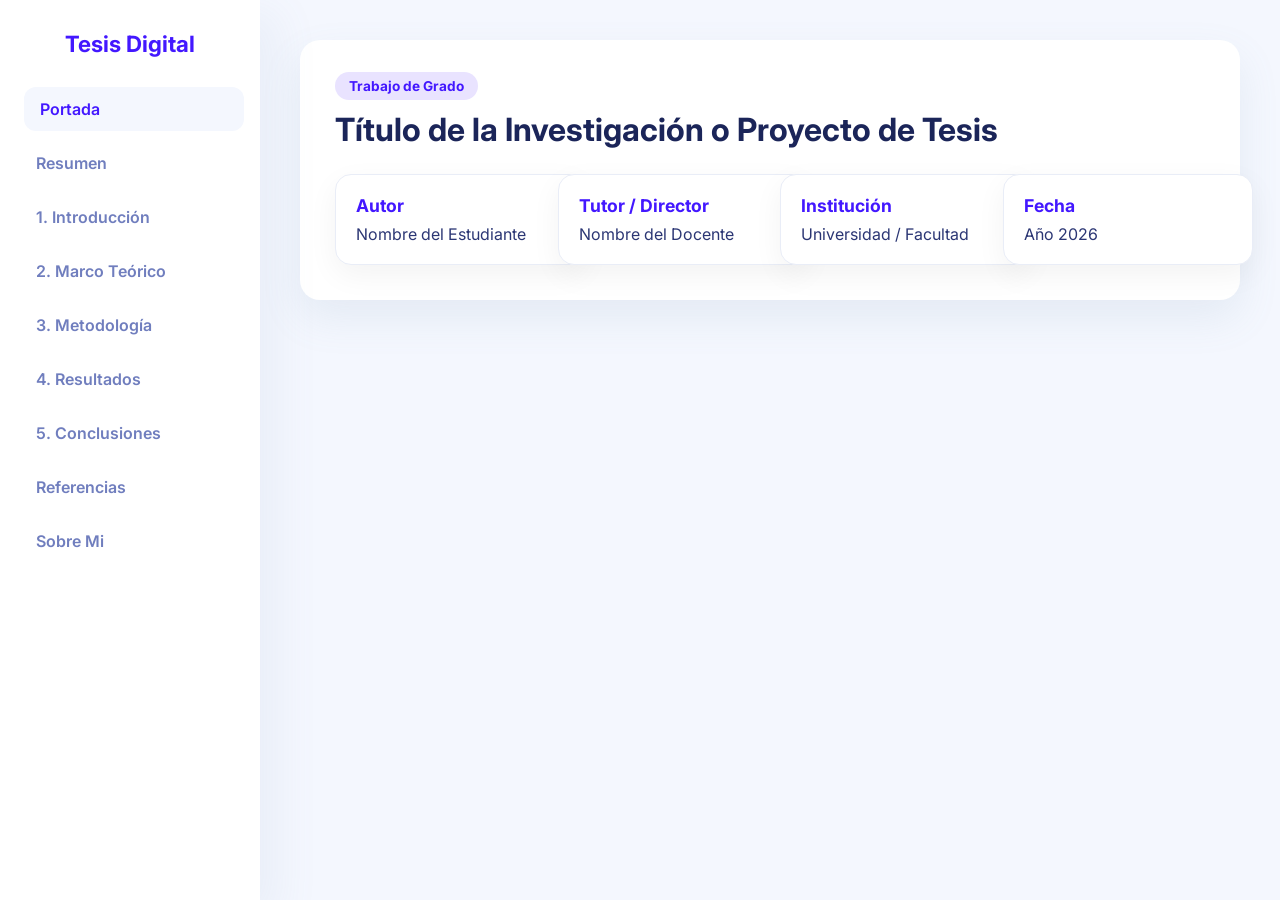
<file: sitio-web/index.html>
<!DOCTYPE html>
<html lang="es">
<head>
    <meta charset="UTF-8">
    <meta name="viewport" content="width=device-width, initial-scale=1.0">
    <title>Documento de Tesis Digital</title>
    <link rel="stylesheet" href="css/styles.css">
    <!-- Fuente moderna desde Google Fonts -->
    <link href="https://fonts.googleapis.com/css2?family=Inter:wght@300;400;600;700&display=swap" rel="stylesheet">
</head>
<body>

    <!-- Panel Lateral de Navegación -->
    <aside class="sidebar">
        <div class="brand">
            <h2>Tesis Digital</h2>
        </div>
        <nav class="menu">
            <a href="#portada" class="nav-btn active" onclick="showSection('portada')">Portada</a>
            <a href="#resumen" class="nav-btn" onclick="showSection('resumen')">Resumen</a>
            <a href="#introduccion" class="nav-btn" onclick="showSection('introduccion')">1. Introducción</a>
            <a href="#marco" class="nav-btn" onclick="showSection('marco')">2. Marco Teórico</a>
            <a href="#metodologia" class="nav-btn" onclick="showSection('metodologia')">3. Metodología</a>
            <a href="#resultados" class="nav-btn" onclick="showSection('resultados')">4. Resultados</a>
            <a href="#conclusiones" class="nav-btn" onclick="showSection('conclusiones')">5. Conclusiones</a>
            <a href="#referencias" class="nav-btn" onclick="showSection('referencias')">Referencias</a>
            <a href="curriculum-vitae.html" class="nav-btn">Sobre Mi</a>
        </nav>
    </aside>

    <!-- Contenido Principal -->
    <main class="main-content">

        <!-- Portada -->
        <section id="portada" class="content-card active-card">
            <div class="card-header">
                <span class="badge">Trabajo de Grado</span>
                <h1>Título de la Investigación o Proyecto de Tesis</h1>
            </div>
            <div class="card-body">
                <div class="info-grid">
                    <div class="info-box">
                        <h3>Autor</h3>
                        <p>Nombre del Estudiante</p>
                    </div>
                    <div class="info-box">
                        <h3>Tutor / Director</h3>
                        <p>Nombre del Docente</p>
                    </div>
                    <div class="info-box">
                        <h3>Institución</h3>
                        <p>Universidad / Facultad</p>
                    </div>
                    <div class="info-box">
                        <h3>Fecha</h3>
                        <p>Año 2026</p>
                    </div>
                </div>
            </div>
        </section>

        <!-- Resumen -->
        <section id="resumen" class="content-card">
            <h2>Resumen (Abstract)</h2>
            <hr class="divider">
            <p>Escribe aquí una breve síntesis de la investigación: el problema abordado, los objetivos principales, la metodología aplicada y las conclusiones clave obtenidas.</p>
            <div class="keywords">
                <strong>Palabras clave:</strong> <span>Investigación</span> <span>Desarrollo</span> <span>Tecnología</span>
            </div>
        </section>

        <!-- Introducción -->
        <section id="introduccion" class="content-card">
            <h2>1. Introducción</h2>
            <hr class="divider">
            <div class="floating-container">
                <div class="float-box">
                    <h3>Planteamiento del Problema</h3>
                    <p>Descripción detallada de la problemática que dio origen a este trabajo de investigación.</p>
                </div>
                <div class="float-box">
                    <h3>Objetivo General</h3>
                    <p>Enunciar el propósito global que se pretende alcanzar con el desarrollo de la tesis.</p>
                </div>
            </div>
        </section>

        <!-- Marco Teórico -->
        <section id="marco" class="content-card">
            <h2>2. Marco Teórico</h2>
            <hr class="divider">
            <p>Revisión de la literatura, investigaciones previas y fundamentos conceptuales que sustentan el estudio.</p>
            <div class="floating-container">
                <div class="float-box highlight">
                    <h3>Bases Teóricas</h3>
                    <p>Conceptos principales y autores referentes en el área académica.</p>
                </div>
            </div>
        </section>

        <!-- Metodología -->
        <section id="metodologia" class="content-card">
            <h2>3. Metodología</h2>
            <hr class="divider">
            <p>Exposición del diseño metodológico, tipo de estudio, recolección de datos y procedimientos seguidos.</p>
        </section>

        <!-- Resultados -->
        <section id="resultados" class="content-card">
            <h2>4. Resultados y Discusión</h2>
            <hr class="divider">
            <p>Presentación de los datos obtenidos, análisis de los gráficos y comparación con los antecedentes.</p>
        </section>

        <!-- Conclusiones -->
        <section id="conclusiones" class="content-card">
            <h2>5. Conclusiones y Recomendaciones</h2>
            <hr class="divider">
            <p>Síntesis de los logros alcanzados respecto a los objetivos iniciales y líneas futuras de trabajo.</p>
        </section>

        <!-- Referencias -->
        <section id="referencias" class="content-card">
            <h2>Referencias Bibliográficas</h2>
            <hr class="divider">
            <ul class="ref-list">
                <li>Apellido, N. (Año). <em>Título del libro o artículo</em>. Editorial o Revista.</li>
                <li>Apellido, N. (Año). <em>Título del documento web</em>. Nombre del sitio.</li>
            </ul>
        </section>

    </main>

    <script src="js/script.js"></script>
</body>
</html>
</file>
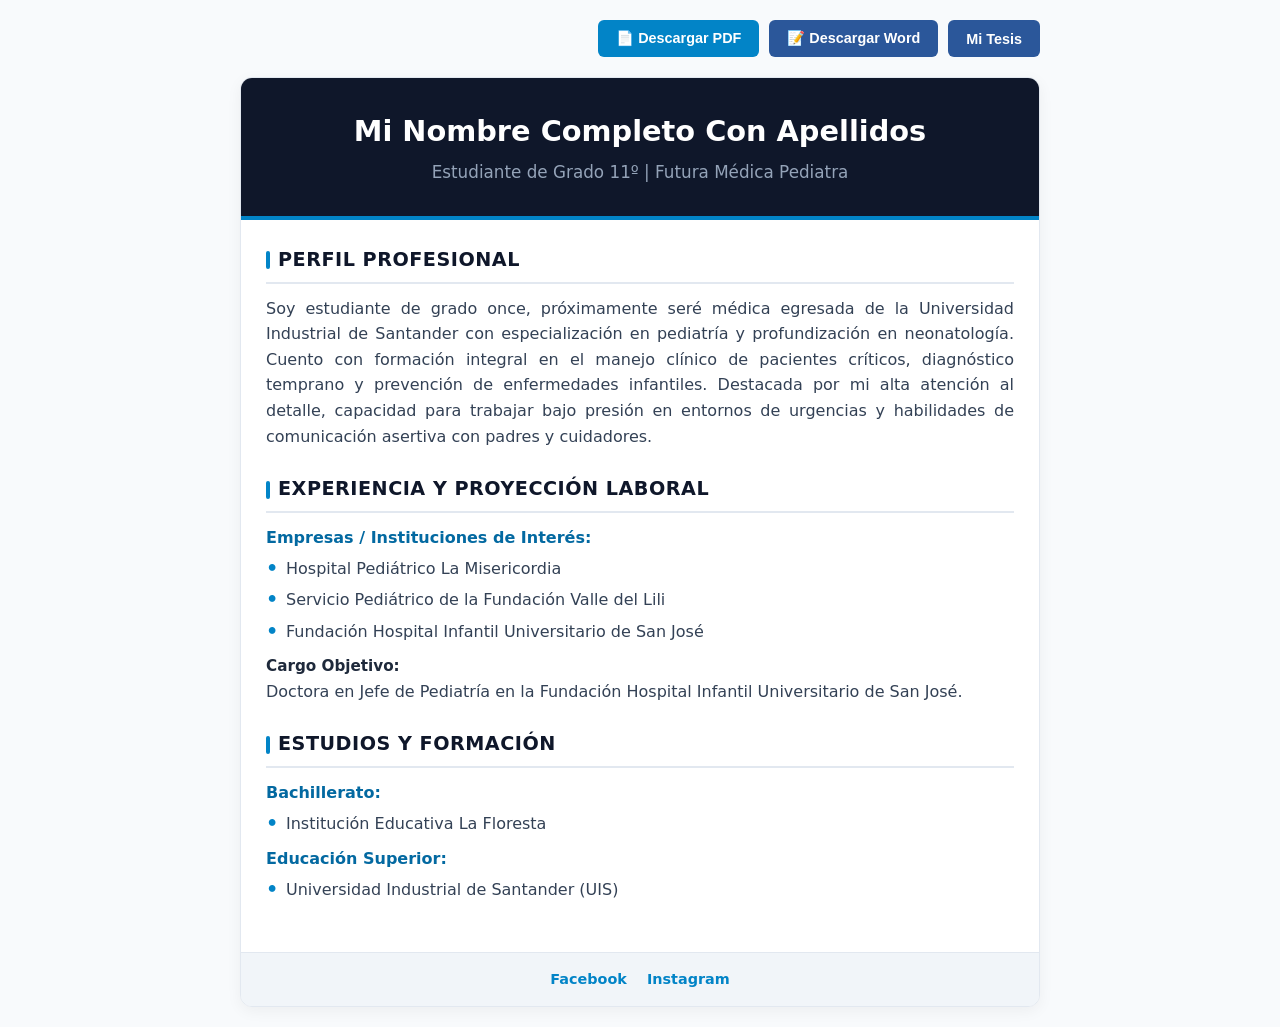
<file: sitio-web/curriculum-vitae.html>
<!DOCTYPE html>
<html lang="es">
<head>
    <meta charset="UTF-8">
    <meta name="viewport" content="width=device-width, initial-scale=1.0">
    <title>Curriculum Vitae - Mi Nombre Completo Con Apellidos</title>    
    <link rel="stylesheet" href="css/currículum.css"/>
</head>
<body>

    <!-- BARRA DE ACCIÓN / BOTONES -->
    <div class="action-bar">
        <button class="btn" onclick="descargarPDF()">📄 Descargar PDF</button>
        <button class="btn btn-word" onclick="descargarWord()">📝 Descargar Word</button>

<button class="btn btn-word" onclick="returnIndex('index.html')">Mi Tesis</button>
    </div>

    <!-- CONTENEDOR DEL CURRÍCULUM -->
    <div class="cv-card" id="cv-content">
        
        <header>
            <h1>Mi Nombre Completo Con Apellidos</h1>
            <div class="subtitle">Estudiante de Grado 11º | Futura Médica Pediatra</div>
        </header>

        <div class="content">
            
            <!-- PERFIL -->
            <section>
                <h2>Perfil Profesional</h2>
                <p>
                    Soy estudiante de grado once, próximamente seré médica egresada de la Universidad Industrial de Santander con especialización en pediatría y profundización en neonatología. Cuento con formación integral en el manejo clínico de pacientes críticos, diagnóstico temprano y prevención de enfermedades infantiles. Destacada por mi alta atención al detalle, capacidad para trabajar bajo presión en entornos de urgencias y habilidades de comunicación asertiva con padres y cuidadores.
                </p>
            </section>

            <!-- EXPERIENCIA / PROYECCIÓN -->
            <section>
                <h2>Experiencia y Proyección Laboral</h2>
                
                <h3>Empresas / Instituciones de Interés:</h3>
                <ul>
                    <li>Hospital Pediátrico La Misericordia</li>
                    <li>Servicio Pediátrico de la Fundación Valle del Lili</li>
                    <li>Fundación Hospital Infantil Universitario de San José</li>
                </ul>

                <h4>Cargo Objetivo:</h4>
                <p>Doctora en Jefe de Pediatría en la Fundación Hospital Infantil Universitario de San José.</p>
            </section>

            <!-- ESTUDIOS -->
            <section>
                <h2>Estudios y Formación</h2>
                
                <h3>Bachillerato:</h3>
                <ul>
                    <li>Institución Educativa La Floresta</li>
                </ul>

                <h3>Educación Superior:</h3>
                <ul>
                    <li>Universidad Industrial de Santander (UIS)</li>
                </ul>
            </section>

        </div>

        <!-- FOOTER -->
        <footer>
            <a href="https://facebook.com" target="_blank" rel="noopener">Facebook</a>
            <a href="https://instagram.com" target="_blank" rel="noopener">Instagram</a>
        </footer>

    </div>

    <!-- SCRIPT EN JAVASCRIPT PARA DESCARGAS -->
    <script src="js/curriculum.js"></script>
</body>
</html>
</file>
<file: sitio-web/css/styles.css>
/* Reseteo General */
* {
    margin: 0;
    padding: 0;
    box-sizing: border-box;
    font-family: 'Inter', sans-serif;
}

body {
    background-color: #f4f7fe;
    color: #2b3674;
    display: flex;
    min-height: 100vh;
}

/* Sidebar / Menú Lateral */
.sidebar {
    width: 260px;
    background: #ffffff;
    padding: 30px 20px;
    box-shadow: 14px 17px 40px 4px rgba(112, 144, 176, 0.08);
    display: flex;
    flex-direction: column;
    position: fixed;
    height: 100vh;
}

.brand h2 {
    font-size: 1.4rem;
    color: #4318ff;
    margin-bottom: 30px;
    text-align: center;
}

.menu {
    display: flex;
    flex-direction: column;
    gap: 10px;
}

.nav-btn {
    text-decoration: none;
    color: #a3edd9;
    color: #707ebe;
    padding: 12px 16px;
    border-radius: 12px;
    font-weight: 600;
    transition: all 0.3s ease;
}

.nav-btn:hover, .nav-btn.active {
    background-color: #f4f7fe;
    color: #4318ff;
    transform: translateX(4px);
}

/* Área Principal */
.main-content {
    margin-left: 260px;
    padding: 40px;
    width: calc(100% - 260px);
}

/* Tarjetas Principales con Sombras Flotantes */
.content-card {
    display: none; /* Ocultas por defecto para manejar vistas con JS */
    background: #ffffff;
    border-radius: 20px;
    padding: 35px;
    box-shadow: 0px 18px 40px rgba(112, 144, 176, 0.12);
    transition: transform 0.3s ease, box-shadow 0.3s ease;
    animation: fadeIn 0.4s ease-in-out;
}

.content-card.active-card {
    display: block;
}

.content-card:hover {
    transform: translateY(-4px);
    box-shadow: 0px 22px 45px rgba(112, 144, 176, 0.18);
}

/* Detalles Tipográficos y badges */
.badge {
    background: #e9e3ff;
    color: #4318ff;
    padding: 6px 14px;
    border-radius: 20px;
    font-size: 0.85rem;
    font-weight: 700;
}

.card-header h1 {
    margin-top: 15px;
    font-size: 2rem;
    color: #1b2559;
}

.divider {
    border: 0;
    height: 3px;
    background: #e9edf7;
    margin: 15px 0 25px 0;
    border-radius: 2px;
}

/* Grid y Cajas Flotantes Secundarias */
.info-grid {
    display: grid;
    grid-template-columns: repeat(auto-fit, minmax(200px, 1fr));
    gap: 20px;
    margin-top: 25px;
}

.floating-container {
    display: flex;
    gap: 20px;
    flex-wrap: wrap;
    margin-top: 20px;
}

.float-box, .info-box {
    flex: 1;
    min-width: 250px;
    background: #ffffff;
    padding: 20px;
    border-radius: 16px;
    border: 1px solid #e9edf7;
    box-shadow: 0px 10px 30px rgba(0, 0, 0, 0.05);
    transition: transform 0.3s ease, box-shadow 0.3s ease;
}

.float-box:hover, .info-box:hover {
    transform: translateY(-6px);
    box-shadow: 0px 15px 35px rgba(67, 24, 255, 0.12);
}

.float-box h3, .info-box h3 {
    color: #4318ff;
    margin-bottom: 8px;
    font-size: 1.1rem;
}

.keywords {
    margin-top: 20px;
}

.keywords span {
    background: #f4f7fe;
    padding: 4px 10px;
    border-radius: 8px;
    margin-right: 5px;
    font-size: 0.9rem;
}

.ref-list {
    margin-left: 20px;
    line-height: 1.8;
}

/* Animación */
@keyframes fadeIn {
    from { opacity: 0; transform: translateY(10px); }
    to { opacity: 1; transform: translateY(0); }
}
</file>
<file: sitio-web/css/currículum.css>
/* --- VARIABLES Y RESET --- */
        :root {
            --primary-color: #0284c7;
            --primary-dark: #0369a1;
            --text-main: #334155;
            --text-light: #64748b;
            --bg-body: #f8fafc;
            --card-bg: #ffffff;
            --border-color: #e2e8f0;
        }

        *, *::before, *::after {
            box-sizing: border-box;
            margin: 0;
            padding: 0;
        }

        body {
            font-family: 'Segoe UI', system-ui, -apple-system, sans-serif;
            background-color: var(--bg-body);
            color: var(--text-main);
            line-height: 1.6;
            padding: 20px 10px;
        }

        /* --- BOTONES DE ACCIÓN (PANEL SUPERIOR) --- */
        .action-bar {
            max-width: 800px;
            margin: 0 auto 20px auto;
            display: flex;
            justify-content: flex-end;
            gap: 10px;
        }

        .btn {
            background-color: var(--primary-color);
            color: white;
            border: none;
            padding: 10px 18px;
            border-radius: 6px;
            font-weight: 600;
            cursor: pointer;
            font-size: 0.9rem;
            transition: background 0.2s, transform 0.1s;
            display: inline-flex;
            align-items: center;
            gap: 6px;
        }

        .btn:hover {
            background-color: var(--primary-dark);
            transform: translateY(-1px);
        }

        .btn-word {
            background-color: #2b579a;
        }

        .btn-word:hover {
            background-color: #1e3d6b;
        }

        /* --- CONTENEDOR PRINCIPAL --- */
        .cv-card {
            max-width: 800px;
            margin: 0 auto;
            background: var(--card-bg);
            border-radius: 12px;
            box-shadow: 0 4px 15px rgba(0, 0, 0, 0.05);
            border: 1px solid var(--border-color);
            overflow: hidden;
        }

        /* --- ENCABEZADO / HEADER RESPONSIVO --- */
        header {
            background-color: #0f172a;
            color: white;
            padding: 30px 25px;
            border-bottom: 4px solid var(--primary-color);
            text-align: center;
        }

        header h1 {
            font-size: 1.8rem;
            font-weight: 700;
            margin-bottom: 5px;
        }

        header .subtitle {
            color: #94a3b8;
            font-size: 1.05rem;
            font-weight: 500;
        }

        /* --- CONTENIDO PRINCIPAL --- */
        .content {
            padding: 25px;
        }

        section {
            margin-bottom: 25px;
        }

        h2 {
            font-size: 1.2rem;
            color: #0f172a;
            text-transform: uppercase;
            letter-spacing: 0.5px;
            border-bottom: 2px solid var(--border-color);
            padding-bottom: 6px;
            margin-bottom: 12px;
            display: flex;
            align-items: center;
            gap: 8px;
        }

        h2::before {
            content: "";
            display: inline-block;
            width: 4px;
            height: 18px;
            background-color: var(--primary-color);
            border-radius: 2px;
        }

        p {
            color: var(--text-main);
            text-align: justify;
        }

        /* Subtítulos y Listas */
        h3 {
            font-size: 1rem;
            color: var(--primary-dark);
            margin: 10px 0 5px 0;
        }

        h4 {
            font-size: 0.95rem;
            color: #1e293b;
            margin-top: 10px;
        }

        ul {
            list-style-type: none;
            padding-left: 0;
        }

        ul li {
            position: relative;
            padding-left: 20px;
            margin-bottom: 6px;
            color: var(--text-main);
        }

        ul li::before {
            content: "•";
            color: var(--primary-color);
            font-weight: bold;
            font-size: 1.2rem;
            position: absolute;
            left: 0;
            top: -2px;
        }

        /* --- FOOTER / REDES SOCIALES RESPONSIVAS --- */
        footer {
            background-color: #f1f5f9;
            padding: 15px 25px;
            border-top: 1px solid var(--border-color);
            display: flex;
            justify-content: center;
            gap: 20px;
            flex-wrap: wrap;
        }

        footer a {
            color: var(--primary-color);
            text-decoration: none;
            font-weight: 600;
            font-size: 0.9rem;
            transition: color 0.2s;
        }

        footer a:hover {
            color: var(--primary-dark);
            text-decoration: underline;
        }

        /* --- MEDIA QUERIES (RESPONSIVIDAD PARA CELULARES) --- */
        @media (max-width: 600px) {
            body {
                padding: 10px 5px;
            }

            .action-bar {
                flex-direction: column;
            }

            .btn {
                width: 100%;
                justify-content: center;
            }

            header {
                padding: 20px 15px;
            }

            header h1 {
                font-size: 1.4rem;
            }

            .content {
                padding: 15px;
            }

            h2 {
                font-size: 1.05rem;
            }
        }

        /* --- ESTILOS PARA IMPRESIÓN Y PDF --- */
        @media print {
            .action-bar {
                display: none !important;
            }

            body {
                background: white;
                padding: 0;
            }

            .cv-card {
                box-shadow: none;
                border: none;
                max-width: 100%;
            }
        }
</file>
